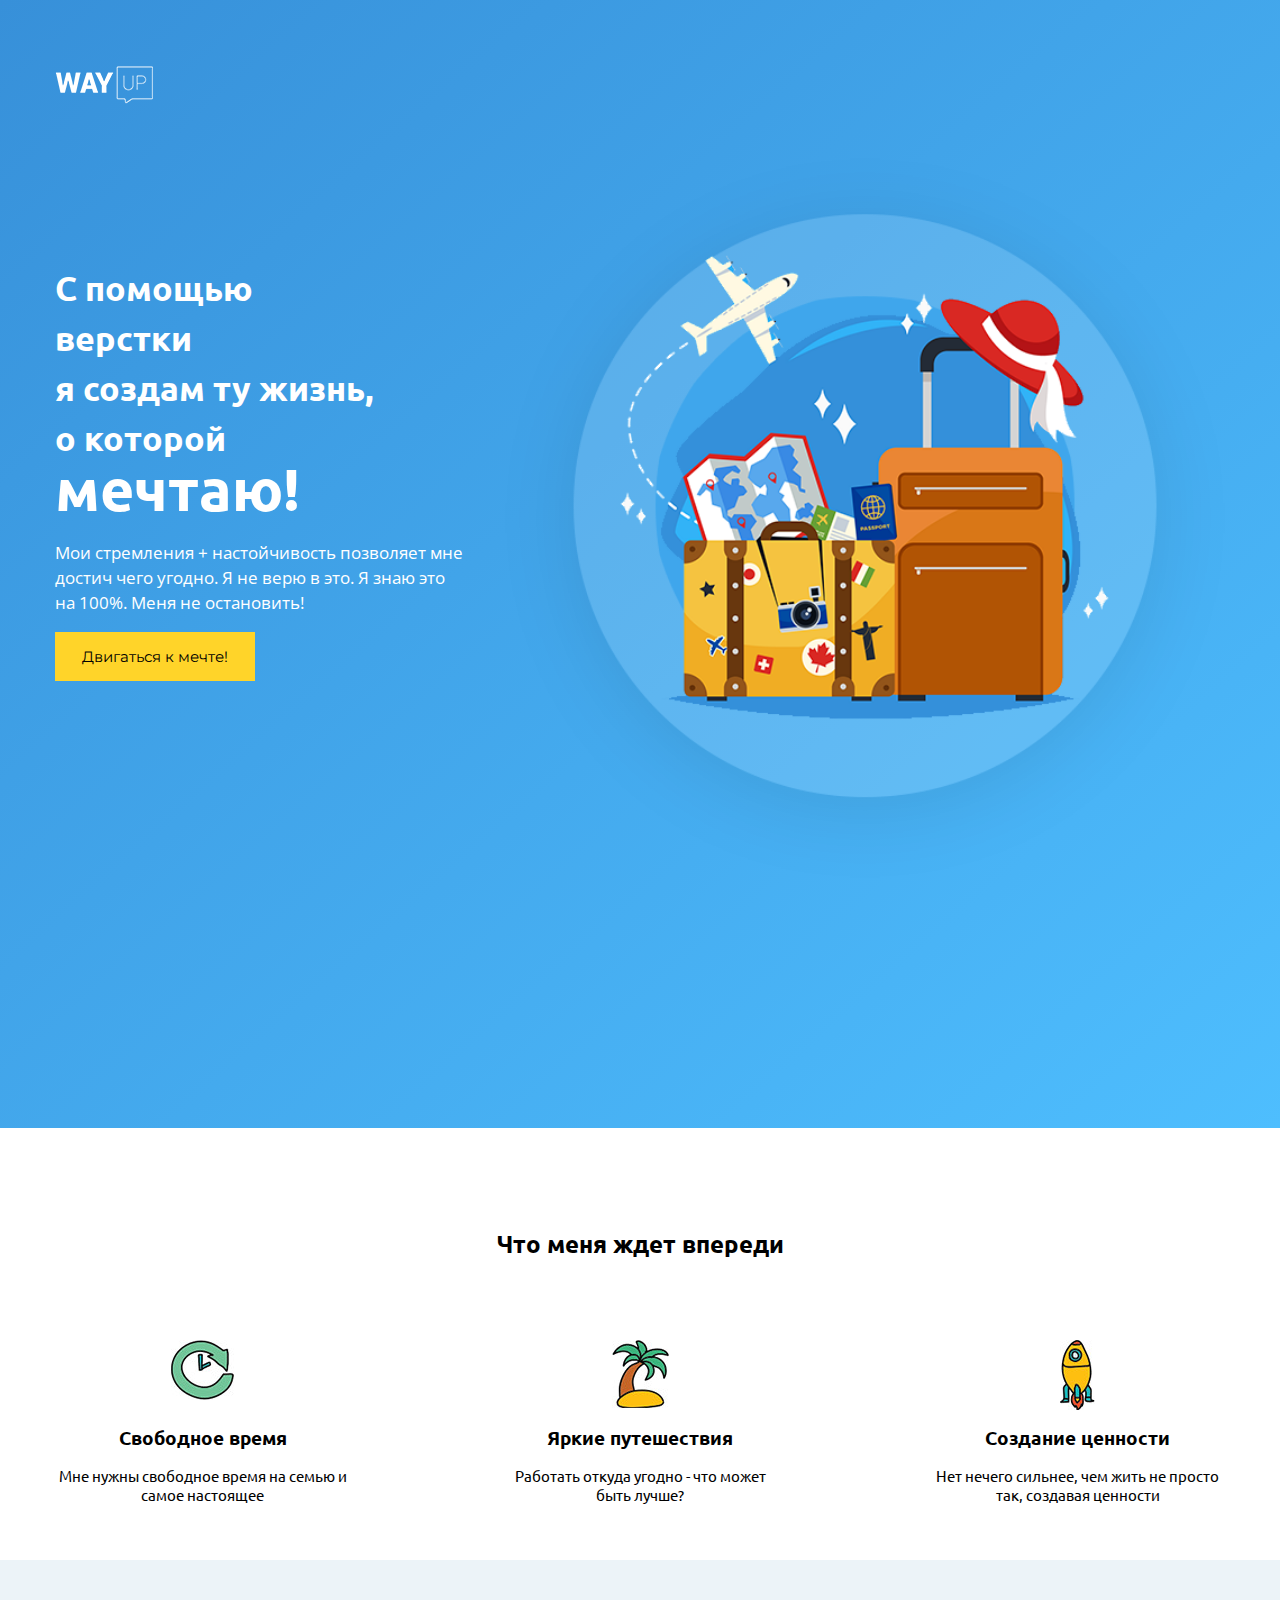
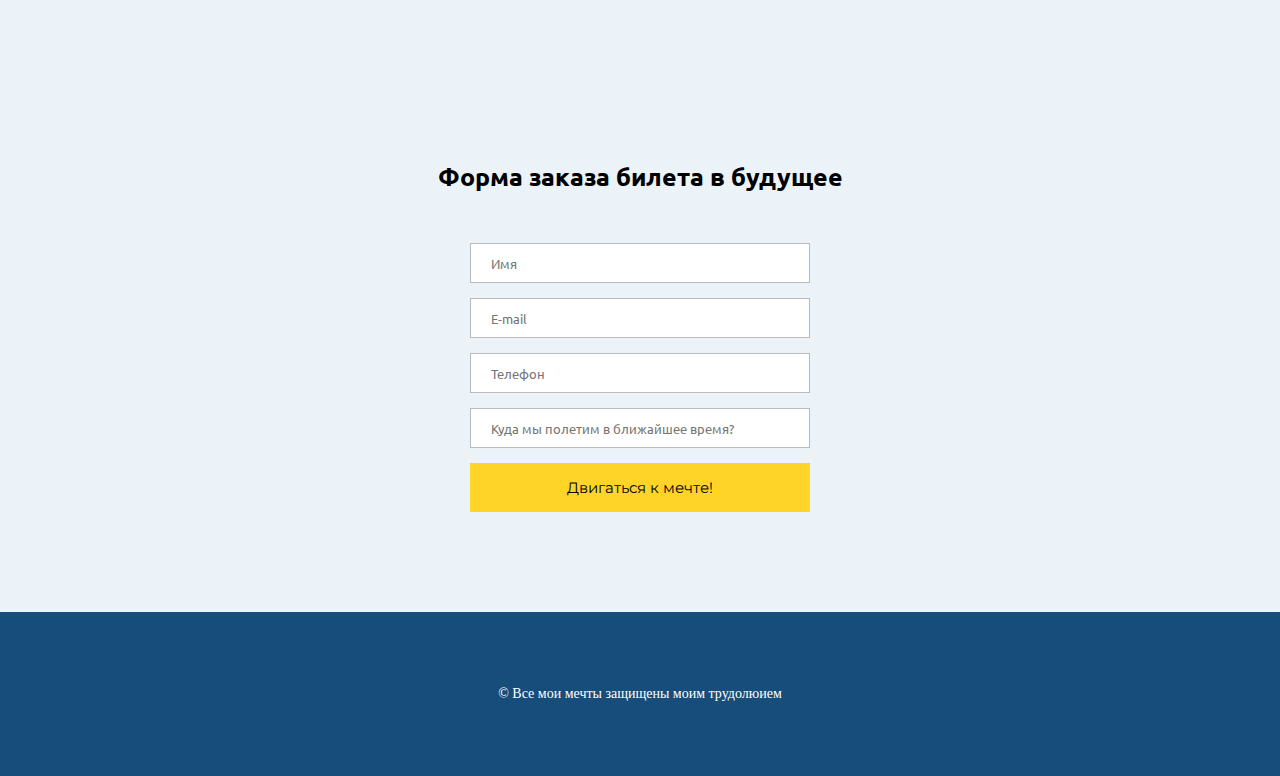
<file: index.html>
<!DOCTYPE html>
<html lang="ru">
<head>
	<meta charset="UTF-8">
	<meta name="viewport" content="width=device-width, initial-scale=1.0">
	<link rel="preconnect" href="https://fonts.googleapis.com">
	<link rel="preconnect" href="https://fonts.gstatic.com" crossorigin>
	<link href="https://fonts.googleapis.com/css2?family=Montserrat:wght@900&family=Open+Sans&family=Ubuntu:wght@400;700&display=swap" rel="stylesheet">
	<link rel="stylesheet" href="css/style.css">
	<title>Четвертое домашнее задание!</title>
</head>
<body>
	<header id="header" class="header">
		<div class="container">
			<img class="logo" src="img/logo1.png" alt="logo">
			<div class="wrapper">
				<div class="offer">
					<h1 class="title">
						С помощью верстки <br>я создам ту жизнь, о которой <span>мечтаю!</span>
					</h1>
					<p>
						Мои стремления + настойчивость позволяет мне достич чего угодно. Я не верю в это. Я знаю это <br>на 100%. Меня не остановить!
					</p>
					<a href="#" class="btn offer-btn">Двигаться к мечте!</a>
				</div>
				<img src="img/desktop.png" alt="desktop" class="desktop">
			</div>
		</div>
	</header>
	<section class="learn">
		<div class="container">
			<h2 class="section-title">
				Что меня ждет впереди
			</h2>
			<div class="skills">
				<div class="skill">
					<h3>
						Свободное время
					</h3>
					<p>Мне нужны свободное время на семью и самое настоящее</p>
				</div>
				<div class="skill skill-free"><h3>
						Яркие путешествия
					</h3>
					<p>Работать откуда угодно - что может быть лучше?</p></div>
				<div class="skill skill-change"><h3>
						Создание ценности
					</h3>
					<p>Нет нечего сильнее, чем жить не просто так, создавая ценности</p></div>
			</div>
		</div>
	</section>
	<section class="mail">
		<div class="container">
			<h2 class="section-title text-title">
				Форма заказа билета в будущее
			</h2>
			<form action="#">
				<input type="text" name="name" placeholder="Имя">
				<input type="email" name="email" placeholder="E-mail" required>
				<input type="tel" name="phone" placeholder="Телефон" required>
				<input type="text" name="text" placeholder="Куда мы полетим в ближайшее время?">
				<button type="submit" class="btn form-btn">Двигаться к мечте!</button>
			</form>	
		</div>
	</section>

	<footer class="footer">
		<div class="container">
			<p class="credit">&copy; Все мои мечты защищены моим трудолюием</p>
		</div>
	</footer>
</body>
</html>
</file>
<file: css/style.css>
body {
	padding: 0;
	margin: 0 ;
}

div, p, input, button, form, span, a, ul, li {
	box-sizing: border-box;
}

h1, h2, h3, h4, h5, h6 {
	margin: 0;
}

.header {
	background: #4EBEFE;
	background: -webkit-linear-gradient(bottom right, #4EBEFE, #3790D9);
	background: -moz-linear-gradient(bottom right, #4EBEFE, #3790D9);
	background: linear-gradient(to top left, #4EBEFE, #3790D9);
	color: #fff;
	padding-bottom: 200px;
}

.logo {
	margin-top: 66px;
}

.container {
	width: 1170px;
	margin: 0 auto;
	
}

.title {
	line-height: 50px;
	font-size: 34px;
	width: 320px;
}

.title span {
	font-size: 59px;
}

.wrapper {
	display: flex;
	justify-content: space-between;
}

.offer {
	margin-top: 155px;
	width: 480px;
}

.offer p {
	font-family: 'Open Sans', sans-serif;
	line-height: 25px;
	width: 450px;
	font-size: 17px;
}

.offer h1 {
	font-family: 'Ubuntu', sans-serif;
}


.btn {
	font-family: 'Montserrat', sans-serif;
	font-size: 15px;
	color: #000;
	background:#ffd429;
	display: block;
	width: 200px;
	padding: 15px 0;
	text-align: center;
	text-decoration: none;
}

.btn:hover {
	background: #bc9a11;	
}

.desktop {
	width: 100%;
	margin: 50px auto;
}

.section-title {	
	font-family: 'Ubuntu', sans-serif;
	padding-top: 100px;
	text-align: center;
}

.skills {
	display: flex;
	justify-content: space-between;
	height: 300px;
	font-size: 15px;
}

.skill {
	background: url("../img/icon1.jpg") no-repeat center top;
	padding-top: 85px;
	width: 295px;
	margin-top: 80px;
}

.skill-free {
	background: url("../img/icon2.jpg") no-repeat center top;
	padding-top: 85px;
	width: 260px;
	margin-top: 80px;
}

.skill-change {
	background: url("../img/icon3.jpg") no-repeat center top;
	padding-top: 85px;
	width: 295px;
	margin-top: 80px;
}

.skill h3 {
	font-family: 'Ubuntu', sans-serif;
	text-align: center;
	font-size: 19px;
}

.skill p {
	font-family: 'Ubuntu', sans-serif;
	text-align: center;
	font-size: 15px;
}


.text-title {
	font-size: 25px;
	margin-bottom: 50px;
}

.mail {
	background: #ecf3f8;
	padding: 100px 0 ;
}

form input {
	display: block;
	border: solid #bbbbbb 1px;
	margin: 0 auto;
	width: 340px;
	height: 40px;
	margin-top: 15px;
	padding-left: 20px;
	font-family: 'Ubuntu', sans-serif;
}

.form-btn {	
	width: 340px;
	border: 0;
	margin: 0 auto;
	margin-top: 15px;
}

.credit {
	font-size: 14px;
	text-align: center;
	color: #fff;
}

.footer {
	padding: 60px 0;
	background: #164d7a;
}



/*Responsive*/

/*-----------------------------------------------------------------*/
/* 992px - 1200px */
@media screen and (max-width: 1200px) {
.container {
	width: 960px;
	margin: 0 auto;
}
}

/*-----------------------------------------------------------------*/
/* 768px - 992px */
@media screen and (max-width: 992px) {
	.container {
	width: 720px;
}
.desktop {
	display: none;
}
}


/*-----------------------------------------------------------------*/
/* 576px - 768px */
@media screen and (max-width: 768px) {
	.container {
		width: 540px;
	}

/*.skills {
	display: flex;
	justify-content: center;
}*/

.skill {
	width: 150px;
	height: 200px;
}
}


/*-----------------------------------------------------------------*/

/* 320px - 576px */
@media screen and (max-width: 576px) {
	.container {
		width: 320px;
	}
	form input {
	display: block;
	border: solid #bbbbbb 1px;
	margin: 0 auto;
	width: 300px;
	height: 40px;
	margin-top: 15px;
	padding-left: 20px;
	font-family: 'Ubuntu', sans-serif;
}
.form-btn {
	width: 300px;
	border: 0;
	margin: 0 auto;
	margin-top: 15px;
}

.wrapper {
	display: flex;
	justify-content: space-between;
}

.offer {
	padding: 0 50px;
	display: flex;
	flex-flow: column;
	margin-top: 50px;
	width: 320px;

}

.offer p {
	font-family: 'Open Sans', sans-serif;
	line-height: 25px;
	width: 200px;
	font-size: 15px;
}

.offer h1 {
	font-family: 'Ubuntu', sans-serif;
	font-size: 30px;
}

.skills {
    display: flex;
    flex-flow: column;
    height: 610px;
    font-size: 15px;
    margin: 0 0 250px 80px;
 }

.skill {
	width: 150px;
	height: 50px;
}
.title {
    line-height: 50px;
    font-size: 34px;
    width: 250px;
}

.offer-btn {
margin: 0 auto;
}

.logo {
	margin-left: 15px;}

}
</file>
